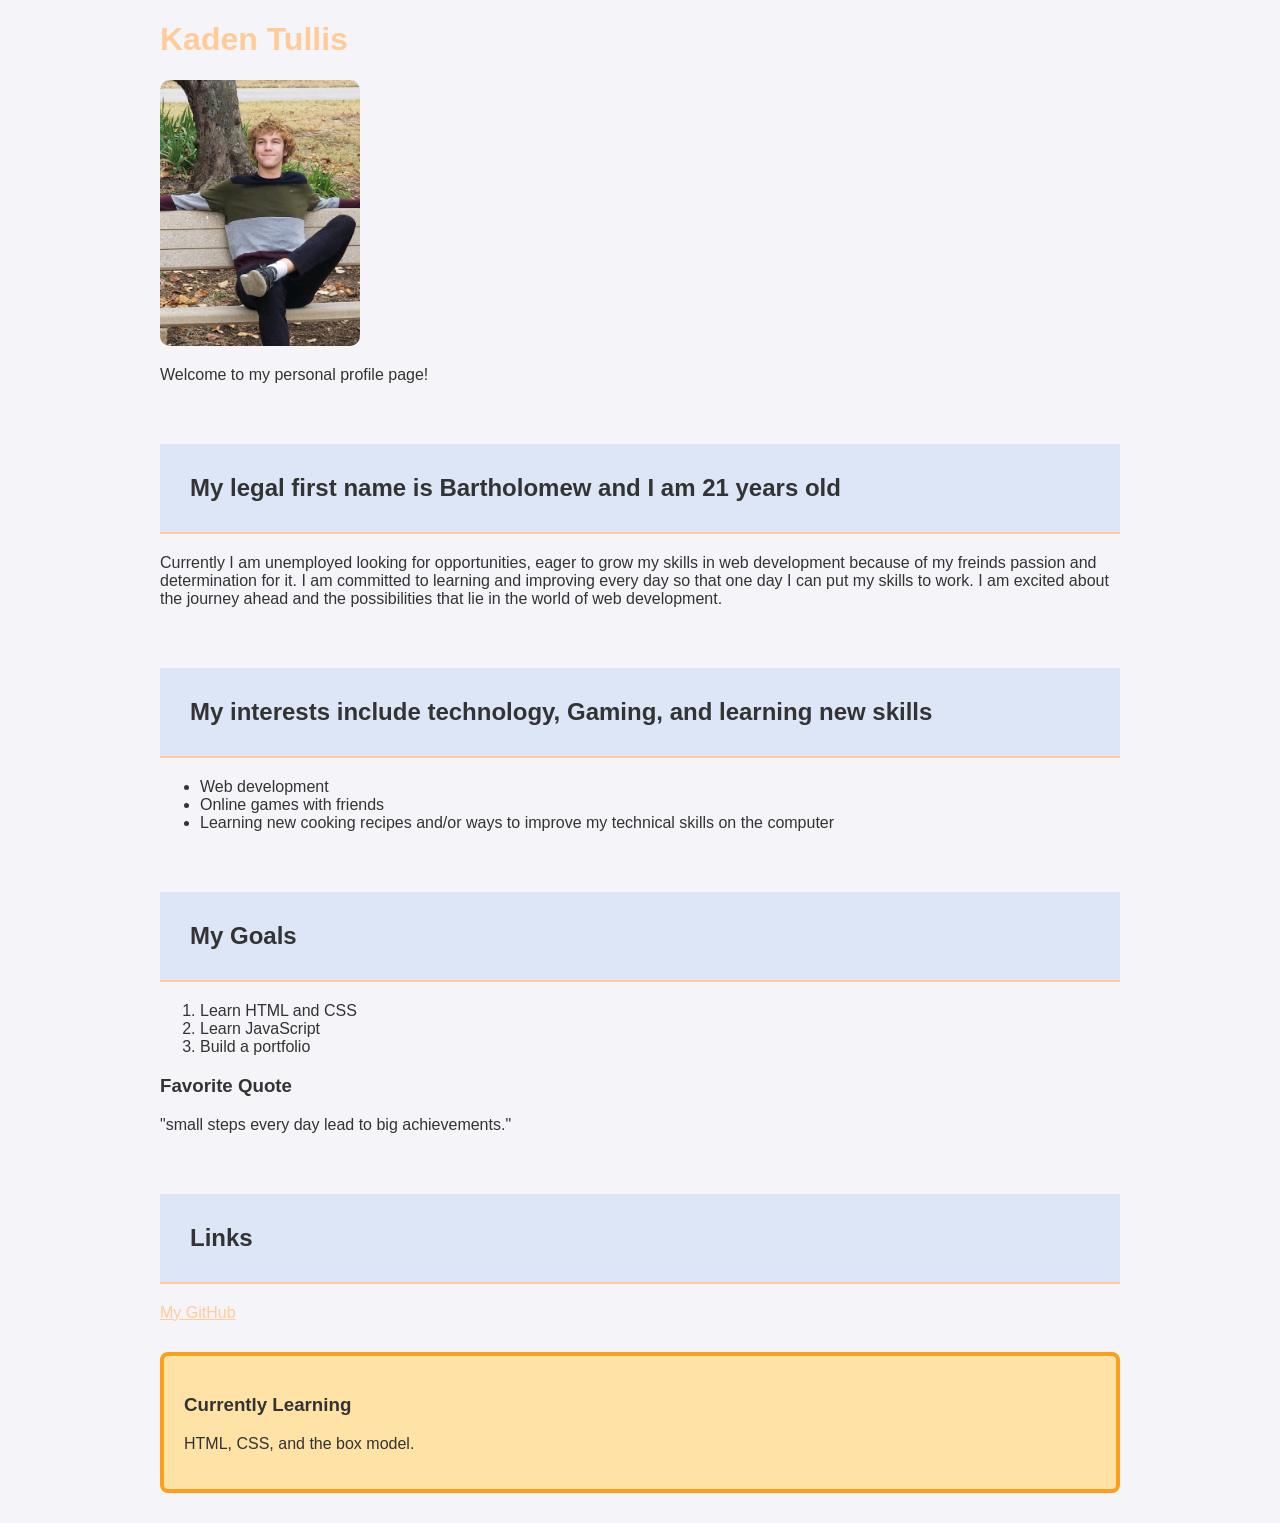
<file: index.html>
<!DOCTYPE html>
<html lang="en">
<head>
  <meta charset="UTF-8">
  <meta name="viewport" content="width=device-width, initial-scale=1">
  <title>My Profile</title>
  <link rel="stylesheet" href="style.css">
</head>
<body>

  <h1>Kaden Tullis</h1>
  <img src="seniorphoto.jpg" alt="photo of Kaden Tullis" width="200">
  <p>Welcome to my personal profile page!</p>

  <h2>My legal first name is Bartholomew and I am 21 years old</h2>
  <p>Currently I am unemployed looking for opportunities, eager to grow my skills in web development because of my freinds passion and determination for it. I am committed to learning and improving every day so that one day I can put my skills to work. I am excited about the journey ahead and the possibilities that lie in the world of web development.</p>

  <h2>My interests include technology, Gaming, and learning new skills</h2>
  <ul>
    <li>Web development</li>
    <li>Online games with friends</li>
    <li>Learning new cooking recipes and/or ways to improve my technical skills on the computer</li>
  </ul>

  <h2>My Goals</h2>
  <ol>
    <li>Learn HTML and CSS</li>
    <li>Learn JavaScript</li>
    <li>Build a portfolio</li>
  </ol>

  <h3>Favorite Quote</h3>
  <p>"small steps every day lead to big achievements."</p>

  <h2>Links</h2>
  <p><a href="https://github.com" target="bart-dev-svg">My GitHub</a></p>
<div class="card">
  <h3>Currently Learning</h3>
  <p>HTML, CSS, and the box model.</p>
</div>
</body>
</html>
</file>
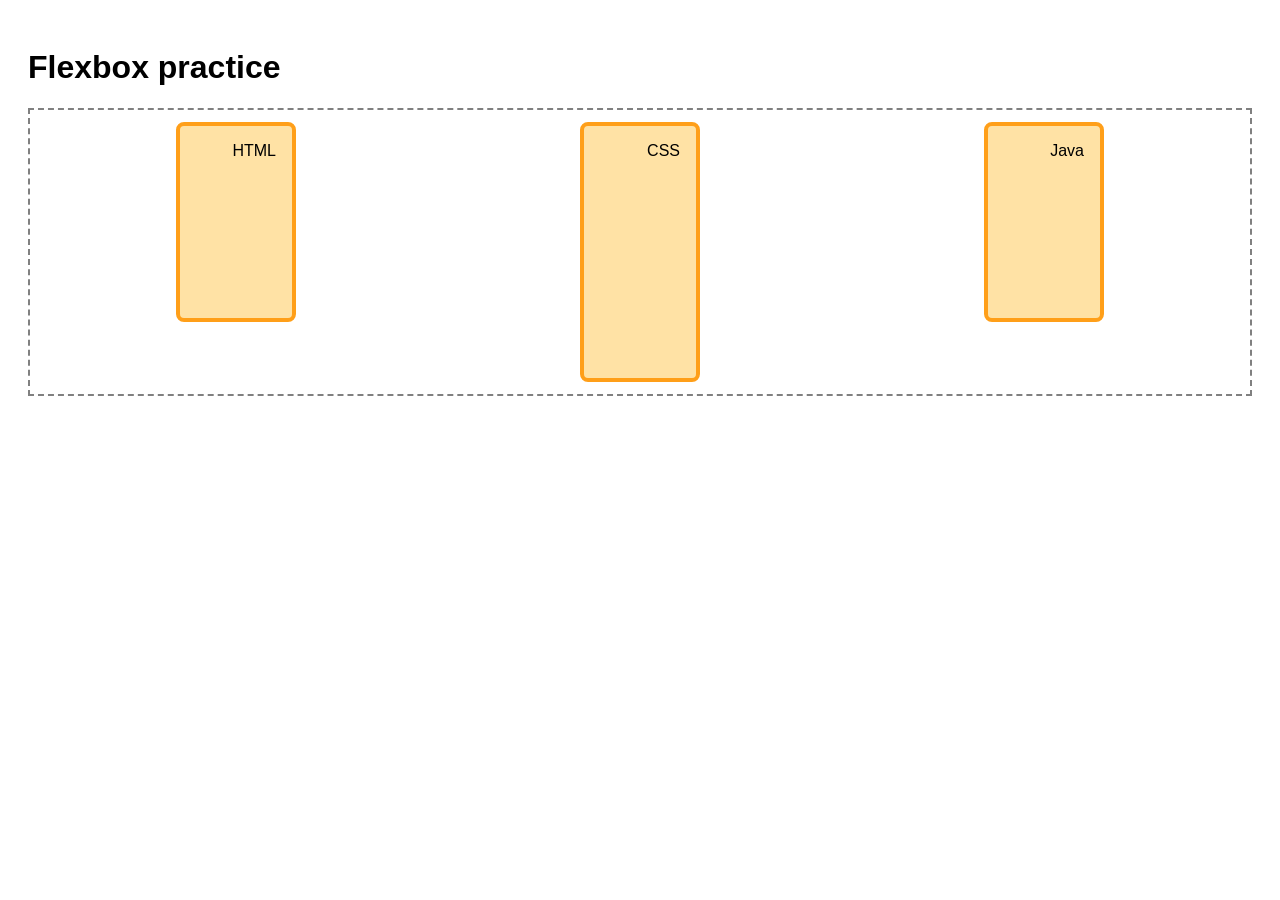
<file: flex-practice.html>
<!DOCTYPE html>
<html lang="en">
<head>
  <meta charset="UTF-8">
  <title>Flex Practice</title>
  <style>
    * {
      box-sizing: border-box;
    }

    body {
      font-family: Arial, sans-serif;
      padding: 20px;
    }

    .cards {
      display: flex;
      gap: 16px;
      justify-content: space-around;
      border: 2px dashed gray;
      padding: 12px;
    }

    .card {
      height: 200px;
      display: flex;
      flex-direction: column;
      justify-content: space-between; /* vertical centering */
      align-items: flex-end;     /* horizontal centering */
      width: 120px;
      background-color: rgb(255, 226, 165);
      border: 4px solid #ff9f19;
      border-radius: 8px;
      padding: 16px;
      text-align: center;
    }
    .card.tall {
      height: 260px;
    }
  </style>
</head>
<body>

  <h1>Flexbox practice</h1>

  <div class="cards">
    <div class="card">HTML</div>
    <div class="card tall">CSS</div>
    <div class="card">Java</div>
  </div>

</body>
</html>
</file>
<file: style.css>
* {
  box-sizing: border-box;
}
body {
  font-family: Arial, sans-serif;
  max-width: 1000px;
  margin: 10px auto;
  padding: 0 20px;
  background-color: #f4f4f9;
  color: #333;
}

h1 {
  color: #FFCC99;
}

h2 {
  border-bottom: 2px solid #FFCC99;
  padding-bottom: 4px;
}

img {
  border-radius: 10px;
}

a {
  color: #FFCC99;
}h2 {
  background-color: #dde6f7;
  padding: 30px;
  margin-top: 60px;
}.card {
  background-color: rgb(255, 226, 165);
  border: 4px solid #ff9f19;
  border-radius: 8px;
  padding: 20px;
  margin: 30px 0;
}
@media (max-width: 500px) {
  body {
    margin: 20px auto;
    font-size: 18px;
  }

  h1 {
    font-size: 28px;
  }
}
</file>
